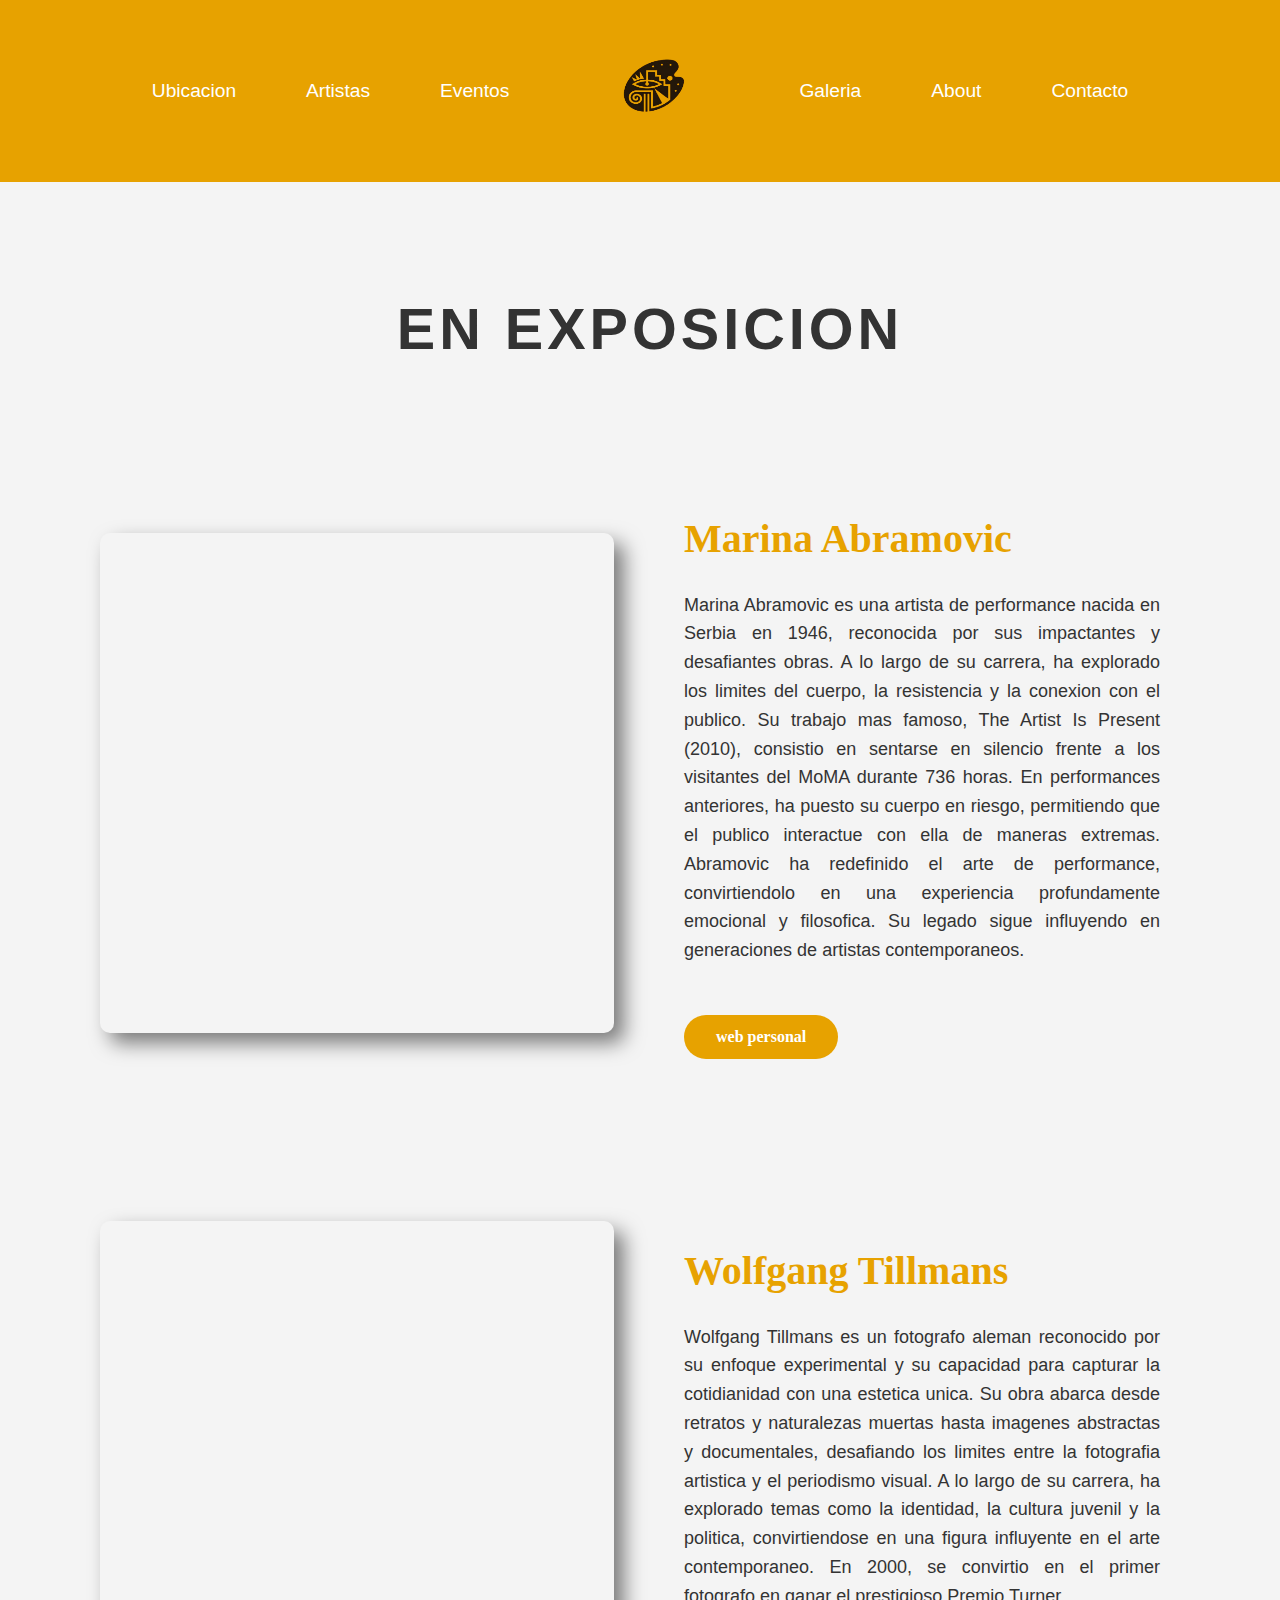
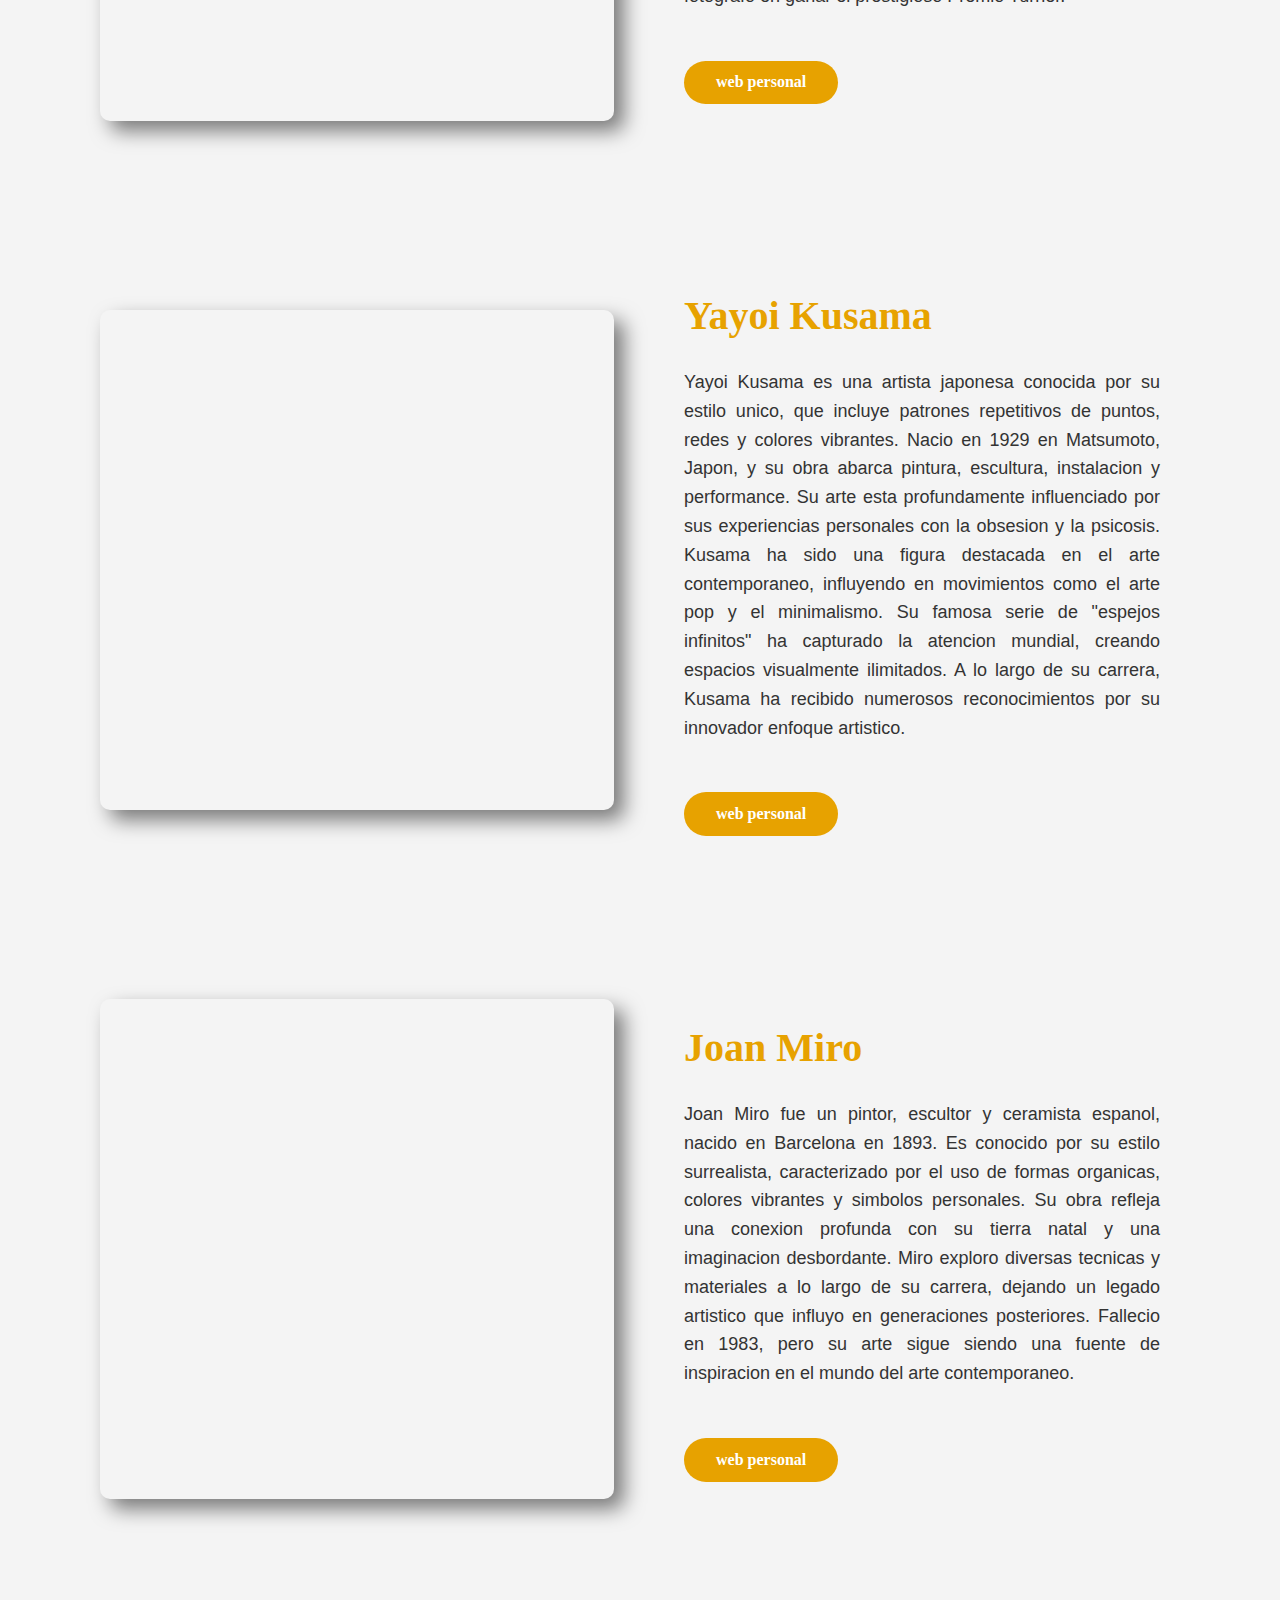
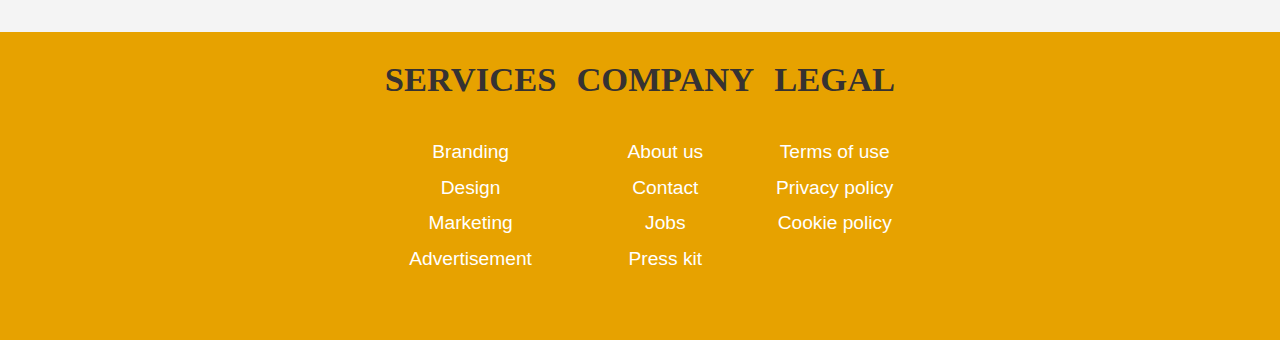
<file: artistas.html>
<!DOCTYPE html>
<html lang="es">
<head>
  <meta charset="UTF-8">
  <meta name="viewport" content="width=device-width, initial-scale=1.0">
  <link rel="stylesheet" href="sofia.css">
  <link href="https://fonts.cdnfonts.com/css/harting" rel="stylesheet">
  <link href="https://fonts.cdnfonts.com/css/insight-issue-new" rel="stylesheet">
  <link href="https://fonts.cdnfonts.com/css/khabi" rel="stylesheet">
  <title>Document</title>
</head>
<body>
  <header class="headercarta">
    <nav class="menu">
      <ul>
        <li><a href="mapa.html">Ubicacion</a></li>
        <li><a href="artistas.html">Artistas</a></li>
        <li><a href="eventos.html">Eventos</a></li>
        <li><a href="index.html"><img src="logo.png" alt="logo" width="150" height="100"></a></li>
        <li><a href="galeria.html">Galeria</a></li>
        <li><a href="about.html">About</a></li>
        <li><a href="contacto.html">Contacto</a></li>
      </ul>
    </nav>
  </header>

  <main class="galeria-container">
    <h1>EN EXPOSICION</h1>
    <div class="artista-section">
      <div class="marina"></div>
      <div class="texto-artista">
        <h2>Marina Abramovic</h2>
        <div class="descripcion">
          Marina Abramovic es una artista de performance nacida en Serbia en 1946, reconocida por sus impactantes y desafiantes obras. A lo largo de su carrera, ha explorado los limites del cuerpo, la resistencia y la conexion con el publico. Su trabajo mas famoso, The Artist Is Present (2010), consistio en sentarse en silencio frente a los visitantes del MoMA durante 736 horas. En performances anteriores, ha puesto su cuerpo en riesgo, permitiendo que el publico interactue con ella de maneras extremas. Abramovic ha redefinido el arte de performance, convirtiendolo en una experiencia profundamente emocional y filosofica. Su legado sigue influyendo en generaciones de artistas contemporaneos.
        </div>
        <button class="btn-12"><span>web personal</span></button>
      </div>
    </div>

    <div class="artista-section">
      <div class="tillmans"></div>
      <div class="texto-artista">
        <h2>Wolfgang Tillmans</h2>
        <div class="descripcion">
          Wolfgang Tillmans es un fotografo aleman reconocido por su enfoque experimental y su capacidad para capturar la cotidianidad con una estetica unica. Su obra abarca desde retratos y naturalezas muertas hasta imagenes abstractas y documentales, desafiando los limites entre la fotografia artistica y el periodismo visual. A lo largo de su carrera, ha explorado temas como la identidad, la cultura juvenil y la politica, convirtiendose en una figura influyente en el arte contemporaneo. En 2000, se convirtio en el primer fotografo en ganar el prestigioso Premio Turner.
        </div>
        <button class="btn-12"><span>web personal</span></button>
      </div>
    </div>

    <div class="artista-section">
      <div class="kusama"></div>
      <div class="texto-artista">
        <h2>Yayoi Kusama</h2>
        <div class="descripcion">
          Yayoi Kusama es una artista japonesa conocida por su estilo unico, que incluye patrones repetitivos de puntos, redes y colores vibrantes. Nacio en 1929 en Matsumoto, Japon, y su obra abarca pintura, escultura, instalacion y performance. Su arte esta profundamente influenciado por sus experiencias personales con la obsesion y la psicosis. Kusama ha sido una figura destacada en el arte contemporaneo, influyendo en movimientos como el arte pop y el minimalismo. Su famosa serie de "espejos infinitos" ha capturado la atencion mundial, creando espacios visualmente ilimitados. A lo largo de su carrera, Kusama ha recibido numerosos reconocimientos por su innovador enfoque artistico.
        </div>
        <button class="btn-12"><span>web personal</span></button>
      </div>
    </div>

    <div class="artista-section">
      <div class="miro"></div>
      <div class="texto-artista">
        <h2>Joan Miro</h2>
        <div class="descripcion">
          Joan Miro fue un pintor, escultor y ceramista espanol, nacido en Barcelona en 1893. Es conocido por su estilo surrealista, caracterizado por el uso de formas organicas, colores vibrantes y simbolos personales. Su obra refleja una conexion profunda con su tierra natal y una imaginacion desbordante. Miro exploro diversas tecnicas y materiales a lo largo de su carrera, dejando un legado artistico que influyo en generaciones posteriores. Fallecio en 1983, pero su arte sigue siendo una fuente de inspiracion en el mundo del arte contemporaneo.
        </div>
        <button class="btn-12"><span>web personal</span></button>
      </div>
    </div>
  </main>

  <footer class="footer">
    <div class="footer-content">
      <nav>
        <h6 class="footer-heading">Services</h6>
        <a href="#" class="footer-link magnetic">Branding</a>
        <a href="#" class="footer-link magnetic">Design</a>
        <a href="#" class="footer-link magnetic">Marketing</a>
        <a href="#" class="footer-link magnetic">Advertisement</a>
      </nav>
      <nav>
        <h6 class="footer-heading">Company</h6>
        <a href="#" class="footer-link magnetic">About us</a>
        <a href="#" class="footer-link magnetic">Contact</a>
        <a href="#" class="footer-link magnetic">Jobs</a>
        <a href="#" class="footer-link magnetic">Press kit</a>
      </nav>
      <nav>
        <h6 class="footer-heading">Legal</h6>
        <a href="#" class="footer-link magnetic">Terms of use</a>
        <a href="#" class="footer-link magnetic">Privacy policy</a>
        <a href="#" class="footer-link magnetic">Cookie policy</a>
      </nav>
    </div>
  </footer>

  <script src="eventos.js"></script>
</body>
</html>
</file>
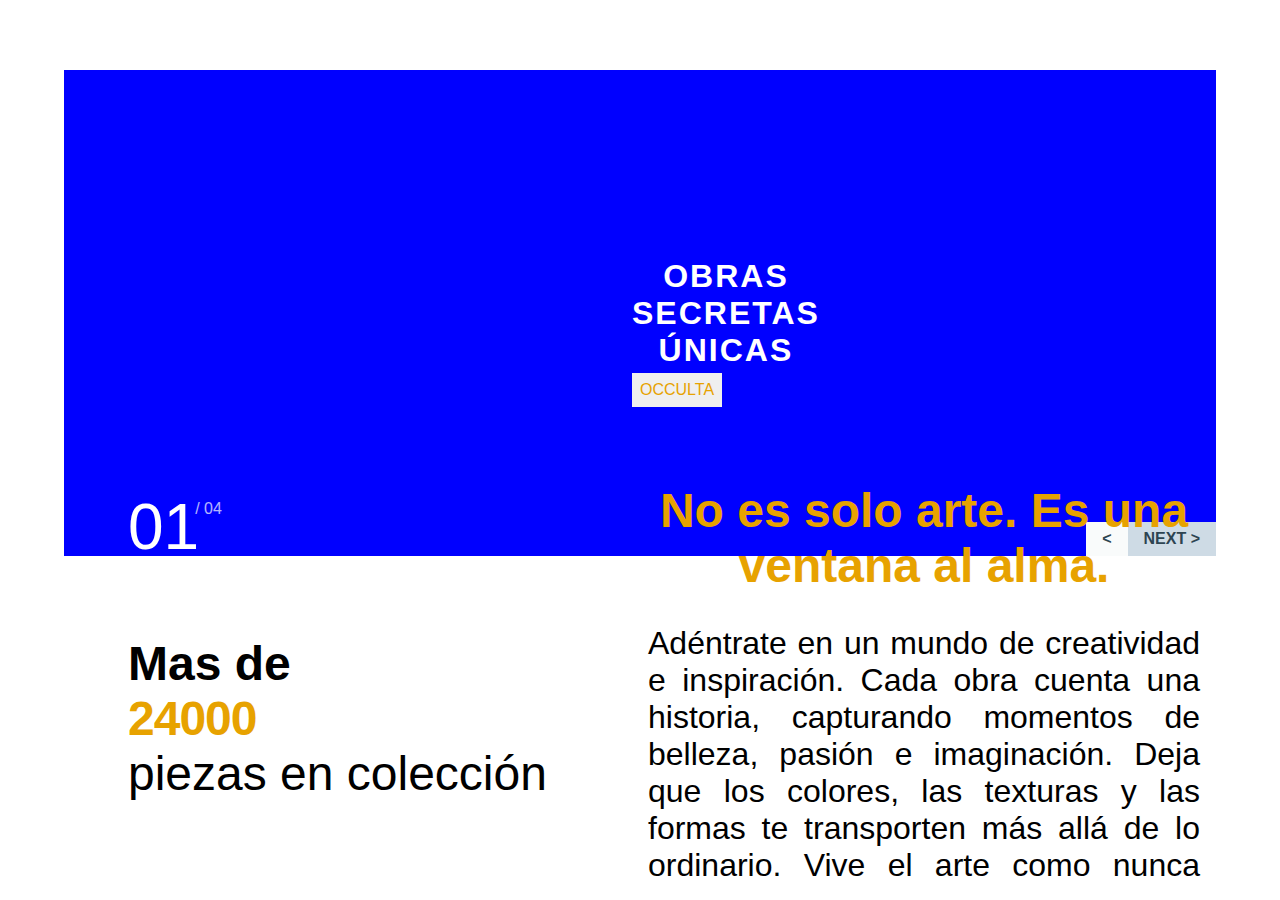
<file: sofia.html>
<!DOCTYPE html>
<html lang="e">
<head>
    <meta charset="UTF-8">
    <meta name="viewport" content="width=device-width, initial-scale=1.0">
    <link rel="stylesheet" href="sofiaindexcss.css">
    <link href="https://fonts.cdnfonts.com/css/harting" rel="stylesheet">
    <link href="https://fonts.cdnfonts.com/css/insight-issue-new" rel="stylesheet">
    <link rel="stylesheet" href="https://fonts.cdnfonts.com/css/mottelnight">
    <link rel="stylesheet" href="https://fonts.cdnfonts.com/css/khabi">
    <link href="https://fonts.cdnfonts.com/css/japari-sans" rel="stylesheet">
    <title>Document</title>
</head>
<body>

<input type="radio" name="scene" id="scene-1" value="1" checked />
<input type="radio" name="scene" id="scene-2" value="2" />
<input type="radio" name="scene" id="scene-3" value="3" />
<input type="radio" name="scene" id="scene-4" value="4" />

<main id="site">
  <header class="top-nav">

  </header>
  <div class="ocean">
    <div class="ocean-text">Stop</div>
  </div>
  <div class="left-side">    
    <div class="page-numbers" data-total="04">
      <div class="page-number -tens">0</div>
      <div class="page-number -ones">
        1<br/>2<br/>3<br/>4
      </div>
    </div>
  </div>
  <div class="hero">
    <div class="layer" data-scene="1">      
      <h1 class="heading">
        Obras<br />
        secretas<br />
        únicas
      </h1>
      
    </div>
    <div class="layer" data-scene="2">      
      <h1 class="heading">
        Cursos,<br />
        semanales<br />
        
      </h1>
      
    </div>
    <div class="layer" data-scene="3">      
      <h1 class="heading">
        eventos<br />
        exclusivos<br />
        para socios
      </h1>
     
    </div>
    <div class="layer" data-scene="4">      
      <h1 class="heading">
        siente tu<br />
        vida, visita<br />
        occulta
      </h1>
      <button class="button">
        OCCULTA
      </button>
    </div>
  </div>

  <div class="left-content">
    <div class="layer" data-scene="1">      
      <div class="fact subtitle">Mas de</div>
      <div class="fact number">24000</div>
      <div class="fact description">piezas en colección</div>
    </div>
    <div class="layer" data-scene="2">      
      <div class="fact subtitle">Talleres semanales con mas de </div>
      <div class="fact number">30</div>
      <div class="fact description">profesores</div>
    </div>
    <div class="layer" data-scene="3">      
      <div class="fact subtitle">Descubre más de</div>
      <div class="fact number">1000</div>
      <div class="fact description"> piezas en Sede París</div>
    </div>
    <div class="layer" data-scene="4">      
      <div class="fact subtitle">Explora las obras de</div>
      <div class="fact number">200</div>
      <div class="fact description">artistas emergentes en nuestra exposición actual</div>
    </div>
  </div>
  <div class="right-content">

    <nav class="slide-nav">
      <div class="nav-button -prev">
        &lt;
      
        <label class="nav-toggle" for="scene-1">1</label>
        <label class="nav-toggle" for="scene-2">2</label>
        <label class="nav-toggle" for="scene-3">3</label>
        <label class="nav-toggle" for="scene-4">4</label>
       
      </div>
      <div class="nav-button -next">
        Next &gt;
      
        <label class="nav-toggle" for="scene-1">1</label>
        <label class="nav-toggle" for="scene-2">2</label>
        <label class="nav-toggle" for="scene-3">3</label>
        <label class="nav-toggle" for="scene-4">4</label>
      </div>
    </nav>

    <div class="layer" data-scene="1">      
      <h2 class="heading">
        No es solo arte. Es una ventana al alma.
      </h2>
      <p class="paragraph">
        Adéntrate en un mundo de creatividad e inspiración. Cada obra cuenta una historia, capturando momentos de belleza, pasión e imaginación. Deja que los colores, las texturas y las formas te transporten más allá de lo ordinario. Vive el arte como nunca antes.
      </p>
    </div>

    <div class="layer" data-scene="2">      
      <h2 class="heading">
       

Descubre tu creatividad en nuestros talleres de arte.
      </h2>
      <p class="paragraph">
        Explora distintas técnicas, experimenta con colores y texturas, y da vida a tus ideas en un ambiente inspirador. Nuestros talleres están abiertos para todos, desde principiantes hasta artistas experimentados. Sumérgete en el mundo del arte y deja volar tu imaginación. ¡Crea, aprende y disfruta!
    </div>
    
    <div class="layer" data-scene="3">      
      <h2 class="heading">
        Learn more about how you can help.
      </h2>
      <p class="paragraph">
        Lorem ipsum dolor, sit amet consectetur adipisicing elit. Inventore, amet hic provident ipsa placeat ad. Excepturi distinctio consectetur voluptatibus rem deleniti ducimus officia natus, magnam aut architecto sint reprehenderit provident?
      </p>
    </div>
    
    <div class="layer" data-scene="4">      
      <h2 class="heading">
        La mágia contemporánea
      </h2>
      <p class="paragraph">
        Explora las obras de artistas emergentes y consagrados que desafían los límites de la imaginación. Desde pinturas y esculturas hasta instalaciones multimedia, cada exposición es una ventana a nuevas perspectivas y emociones.
      </p>
    </div>
  </div>
</main>
</body>
</html>
</file>
<file: sofia.css>
@import url('https://fonts.googleapis.com/css2?family=Jost:wght@200;300;400&display=swap');

* {
  margin: 0;
  padding: 0;
  box-sizing: border-box;
}

html, body {
  overflow-x: hidden;
}

body {
  font-family: 'Insight Issue New', sans-serif;
  background-color: #f4f4f4;
  color: #333;
  font-size: 1.2em;
  line-height: 1.6;
}

nav.menu {
  background-color: #e7a200;
  padding: 1rem;
  text-align: center;
}

nav.menu ul {
  list-style-type: none;
  display: flex;
  justify-content: center;
  align-items: center;
  flex-wrap: wrap;
  gap: 20px;
}

nav.menu ul li {
  display: inline-block;
  margin: 10px;
  padding: 10px;
}

nav.menu ul li a {
  color: white;
  text-decoration: none;
  padding: 5px;
}

nav.menu ul li a.active {
  border-radius: 5px;
}

.galeria-container {
  padding: 2.5rem;
  max-width: 1200px;
  margin: 0 auto;
  display: flex;
  flex-direction: column;
  gap: 100px;
}

h1 {
  font-family: 'Insight Issue New', sans-serif;
  font-size: 3em;
  margin-top: 20px;

  text-align: center;
  text-transform: uppercase;
  color: #333;
  letter-spacing: 4px;
}

@keyframes fadeIn {
  from {
    opacity: 0;
    transform: translateY(-20px);
  }
  to {
    opacity: 1;
    transform: translateY(0);
  }
}

h3 {
  font-family: 'Insight Issue New', sans-serif;
}

p {
  font-size: 1.2em;
  font-family: 'Insight Issue New', sans-serif;
  text-align: center;
  color: #333;
}

.artista-section {
  display: flex;
  align-items: center;
  gap: 50px;
  max-width: 100%;
  margin: 0 auto;
  padding: 20px;
}

.marina, .tillmans, .kusama, .miro {
  width: 50%;
  min-width: 400px;
  height: 500px;
  background-size: cover;
  background-position: right;
  border-radius: 10px;
  box-shadow: 10px 10px 20px rgba(0, 0, 0, 0.5);
  transition: transform 0.3s ease;
}

.marina {
  background-image: url('https://i.pinimg.com/736x/84/46/b3/8446b3d68044fa37c0168ac0aeb10eb5.jpg');
}

.tillmans {
  background-image: url('https://i.pinimg.com/736x/bc/81/e8/bc81e888f1f7bc1ae99109b49013ddcd.jpg');
}

.kusama {
  background-image: url('https://i.pinimg.com/736x/eb/78/b2/eb78b264623b2f8f6fb285c797f6c55d.jpg');
}

.miro {
  background-image: url('https://i.pinimg.com/736x/28/db/be/28dbbeefd63655c93ae5b35e4e52fad3.jpg');
}

.texto-artista {
  width: 50%;
  min-width: 300px;
  padding: 20px;
}

h2 {
  font-family: 'Insight Issue New';
  font-size: 40px;
  color: #e7a200;
  margin: 0 0 20px 0;
  text-align: left;
}

.descripcion {
  font-size: 18px;
  text-align: justify;
  line-height: 1.6;
  margin: 0 0 30px 0;
  max-width: 600px;
}

.btn-12 {
  margin: 20px 0 0 0;
  width: auto;
  padding: 0.8rem 2rem;
  display: inline-block;
  background-color: #e7a200;
  color: white;
  border: none;
  border-radius: 99rem;
  cursor: pointer;
  font-family: 'Harting';
  font-size: 1rem;
  font-weight: 900;
  text-transform: lowercase;
}

@media (max-width: 1200px) {
  .artista-section {
    flex-direction: column;
    gap: 30px;
  }

  .marina, .tillmans, .kusama, .miro,
  .texto-artista {
    width: 100%;
    min-width: unset;
  }
}

@media (max-width: 768px) {
  h1 {
    font-size: 40px;
  }

  h2 {
    font-size: 30px;
  }

  .marina, .tillmans, .kusama, .miro {
    height: 300px;
  }
}

.footer {
  background: linear-gradient(135deg, #e7a200, #e7a200);
  color: white;
  text-align: center;
  margin-top: 70px;
  width: 100%;
  height: auto;
  font-family: 'khabi', sans-serif;
  padding: 20px 0; /* Añadido para espaciado interno */
}

.footer-content {
  display: flex;
  justify-content: center;
  gap: 20px;
  flex-wrap: wrap;
  max-width: 90%;
  margin: 0 auto;
  width: 100%;
}

.footer h6 {
  font-family: 'Insight Issue New';
  font-size: 1.8em;
  color: rgb(54, 50, 50);
}

.footer nav {
  min-width: 120px;
  margin-bottom: 40px;
}

.footer-heading {
  font-size: 1.2em;
  margin-bottom: 30px;
  font-weight: bold;
  text-transform: uppercase;
}

.footer-link {
  display: block;
  color: white;
  text-decoration: none;
  transition: transform 0.3s ease, color 0.3s ease;
  margin: 5px 0;
}

.footer-link:hover {
  color: rgb(54, 50, 50);
  transform: translateX(5px);
}
h1 {
    font-size: 3em;
    font-family: 'Insight Issue New', sans-serif;
    line-height: 1.3;
    margin-top: 70px;
    color: #333;
    text-align: center;
    position: relative;
    padding-left: 20px;
    transition: transform 0.3s ease, color 0.3s ease, letter-spacing 0.3s ease;
  }

  h1:hover {
    color: #e7a200;
    transform: translateY(-5px) scale(1.05);
    letter-spacing: 2px;
  }
  
  h1::after {
    content: '';
    position: absolute;
    bottom: 0;
    left: 0;
    width: 100%;
    height: 3px;
    background-color: #e7a200;
    transform: scaleX(0);
    transform-origin: bottom right;
    transition: transform 0.3s ease;
  }
  
  h1:hover::after {
    transform: scaleX(1);
    transform-origin: bottom left;
  }
</file>
<file: sofiaindexcss.css>
body {
    margin: 0;
    margin-top: 70px;
    background: rgb(255, 255, 255);
    text-align: center;
    color: #fefefe;
    font-family: 'Khabi', sans-serif;
    display: flex;
    justify-content: center;
    align-items: center;
}



::selection {
  background-color: #2256A1;
  color: grey;
}

#site {
  display: grid;
  grid-template-rows: 3fr 2fr;
  grid-template-columns: 4rem 1fr 1fr 5rem;
  width: 90vw;
  height: 90vh;
  box-shadow: 0 .5rem 2rem rgba(black, 0.1);
  background-color: #fff;
  color: #000;
  font-family: 'Khabi', sans-serif;

  overflow: hidden;

  * {
    transition: all .6s cubic-bezier(.2, 0, .2, 1);
  }
}

p{
    font-family: 'Japari Sans', sans-serif;
    text-align: justify;
    font-size: 2em;
    ;
}
h1{
    font-family: 'Insight Issue New', sans-serif;
    font-size: 2em;
}

#site { 
  --total: 4; 
  --scene: 1;
  --percentage: calc(var(--scene) / var(--total));
}

input[name="scene"] { 
  position: absolute; 
  top: 0; 
  left: -100%; 
  visibility: hidden;
  z-index: 5; 
}
input[value="1"]:checked ~ #site { --scene: 1; }
input[value="2"]:checked ~ #site { --scene: 2; }
input[value="3"]:checked ~ #site { --scene: 3; }
input[value="4"]:checked ~ #site { --scene: 4; }

input[value="1"]:checked ~ * [data-scene]:not([data-scene="1"]),
input[value="2"]:checked ~ * [data-scene]:not([data-scene="2"]),
input[value="3"]:checked ~ * [data-scene]:not([data-scene="3"]),
input[value="4"]:checked ~ * [data-scene]:not([data-scene="4"]) {
  pointer-events: none;
  
  .heading, .paragraph, .fact {    
    transform: translateX(-25%);
    opacity: 0;
   
  }
}

input[value="1"]:checked ~ * [data-scene="1"],
input[value="2"]:checked ~ * [data-scene="2"],
input[value="3"]:checked ~ * [data-scene="3"],
input[value="4"]:checked ~ * [data-scene="4"] {
  + [data-scene] {
    .heading, .paragraph, .fact {
      transform: translateX(25%);
    }
  }
}

.ocean {
  grid-row: 1 / 2;
  grid-column: 1 / -1;
  background-color: blue;
  background-image: url(https://www.artistsnetwork.com/wp-content/uploads/2018/01/Gustav_Klimt_046-1024x1024-1.jpg);
  background-repeat: no-repeat;
  background-size: cover;
  overflow: hidden;
}

.ocean-text {
  display: inline-block;
  white-space: nowrap;
  font-size: 45vh;
  text-transform: uppercase;
  font-weight: bold;
  font-family:  font-family: 'Insight Issue New', sans-serif;
  position: relative;
  background-image: url(https://pixelz.cc/wp-content/uploads/2018/07/abstract-painting-uhd-4k-wallpaper.jpg);
  background-size: 160% auto;
  background-clip: text;
  
  color: transparent;

  background-position: calc( 25% + (-50% * var(--percentage)) ) 0;

  transform: 
    translateX( calc( 50% + ( -100% * var(--percentage) ) ) );
}

.left-content {
  float: left;
  grid-row: 2 / 4;
  grid-column: 2 / 3;

  .layer {
    display: flex;
    flex-direction: column;
    justify-content: center;
    align-items: flex-start;

    > .subtitle {
      font-weight: bold;
      color:black;
    }

    > .subtitle, > .description {
      font-size: 3rem;
    }

    > .subtitle, > .number {
      color: ;
    }

    > .number {
      font-size: 3rem;
      font-weight: bold;
      letter-spacing: -1px;
      color:#e7a200;
    }
  }

}

.right-content {
  grid-row: 2 / 4;
  grid-column: 3 / -1;

  > .layer {    
    padding: 3rem 1rem;
    display: flex;
    flex-direction: column;
    justify-content: center;

    > .heading {
      margin: 0;
      font-size: 3rem;
      color: #e7a200;
      font-family:  font-family: 'Insight Issue New', sans-serif;
    }
  }
}

/* ---------------------------------- */

.slide-nav {
  position: absolute;
  bottom: 100%;
  right: 0;
  display: flex;
}


.nav-button {
  display: inline-block;
  padding: 0.5em 1em;
  background: #F9FBFB;
  cursor: pointer;
  user-select: none;
  font-weight: bold;
  font-family:  font-family: 'Insight Issue New', sans-serif;
  text-transform: uppercase;
  overflow: hidden;
  color: #2D4451;
  
  &.-next {
    color: #2D4451;
    background: #CEDBE5; }

  .nav-toggle {
    position: absolute;
    top: 0;
    left: 0;
    width: 100%;
    height: 100%;
    cursor: pointer;
    opacity: 0;
    transform: translateX(0);
    transition: transform 0.5s linear 0s;
    z-index: 1;
  }
}

input[value="1"]:checked ~ * .-next .nav-toggle:not([for="scene-2"]),
input[value="2"]:checked ~ * .-next .nav-toggle:not([for="scene-3"]),
input[value="3"]:checked ~ * .-next .nav-toggle:not([for="scene-4"]),
input[value="4"]:checked ~ * .-next .nav-toggle:not([for="scene-1"]),
input[value="1"]:checked ~ * .-prev .nav-toggle:not([for="scene-4"]),
input[value="2"]:checked ~ * .-prev .nav-toggle:not([for="scene-1"]),
input[value="3"]:checked ~ * .-prev .nav-toggle:not([for="scene-2"]),
input[value="4"]:checked ~ * .-prev .nav-toggle:not([for="scene-3"]) {
  transform: translateX(100%);
  z-index: 3;
  transition-delay: .5s !important;
}

.top-nav {
  grid-column: 2 / 3;
  grid-row: 1 / 2;
  margin-top: 1rem;
  text-transform: uppercase;
  letter-spacing: 2px;
  z-index: 2;
  color: ;
  font-weight: bold;
  font-family:  font-family: 'Insight Issue New', sans-serif;
  text-shadow: 0 1px 1em rgba(0,0,0,0.4);
}



.left-side {
  grid-row: 1 / 2;
  grid-column: 2 / 3;
  // align-self: end;
  font-size: 4rem;
  font-family:  font-family: 'Insight Issue New', sans-serif;
  font-weight: 500;
  overflow: hidden;
}

.page-numbers {
  position: absolute;
  bottom: 0;
  left: 0;
  height: 1em;
  width: 100%;
  display: flex;
  align-items: flex-end;
  overflow: hidden;
  color: #FFF;
  transform: translateY(.5rem);

  &:after {
    content: '/ ' attr(data-total);
    font-size: 1rem;
    font-family:  font-family: 'Insight Issue New', sans-serif;
    position: absolute;
    top: 0;
    left: 4.2rem;
    opacity: 0.7;
  }
}

.page-number {
  display: inline-block;

  &.-ones {
    transform: translateY(
      calc((var(--total) - var(--scene))
      * (100% / var(--total)))
      );
  }
}

.hero {
  grid-row: 1 / 2;
  grid-column: 3 / -1;
  color: #FFF;

  > .layer {
    display: flex;
    flex-direction: column;
    justify-content: center;
    align-items: flex-start;
  }

  .heading {
    text-transform: uppercase;
    letter-spacing: 2px;
  }

  .button {
    appearance: none;
    border: none;
    padding: 0.5rem;
    background-color: $color-teal;
    color: #e7a200;
    font-size: 1rem;
    font-family: 'Khabi', sans-serif;
    
  }
}


.layer {
  position: absolute;
  top: 0;
  left: 0;

  bottom: 0;
  right: 0;
 
  
  width: 100%;
  height: 100%;
  margin: auto;
}




*, *:before, *:after {
  box-sizing: border-box;
  position: relative;
}
</file>
